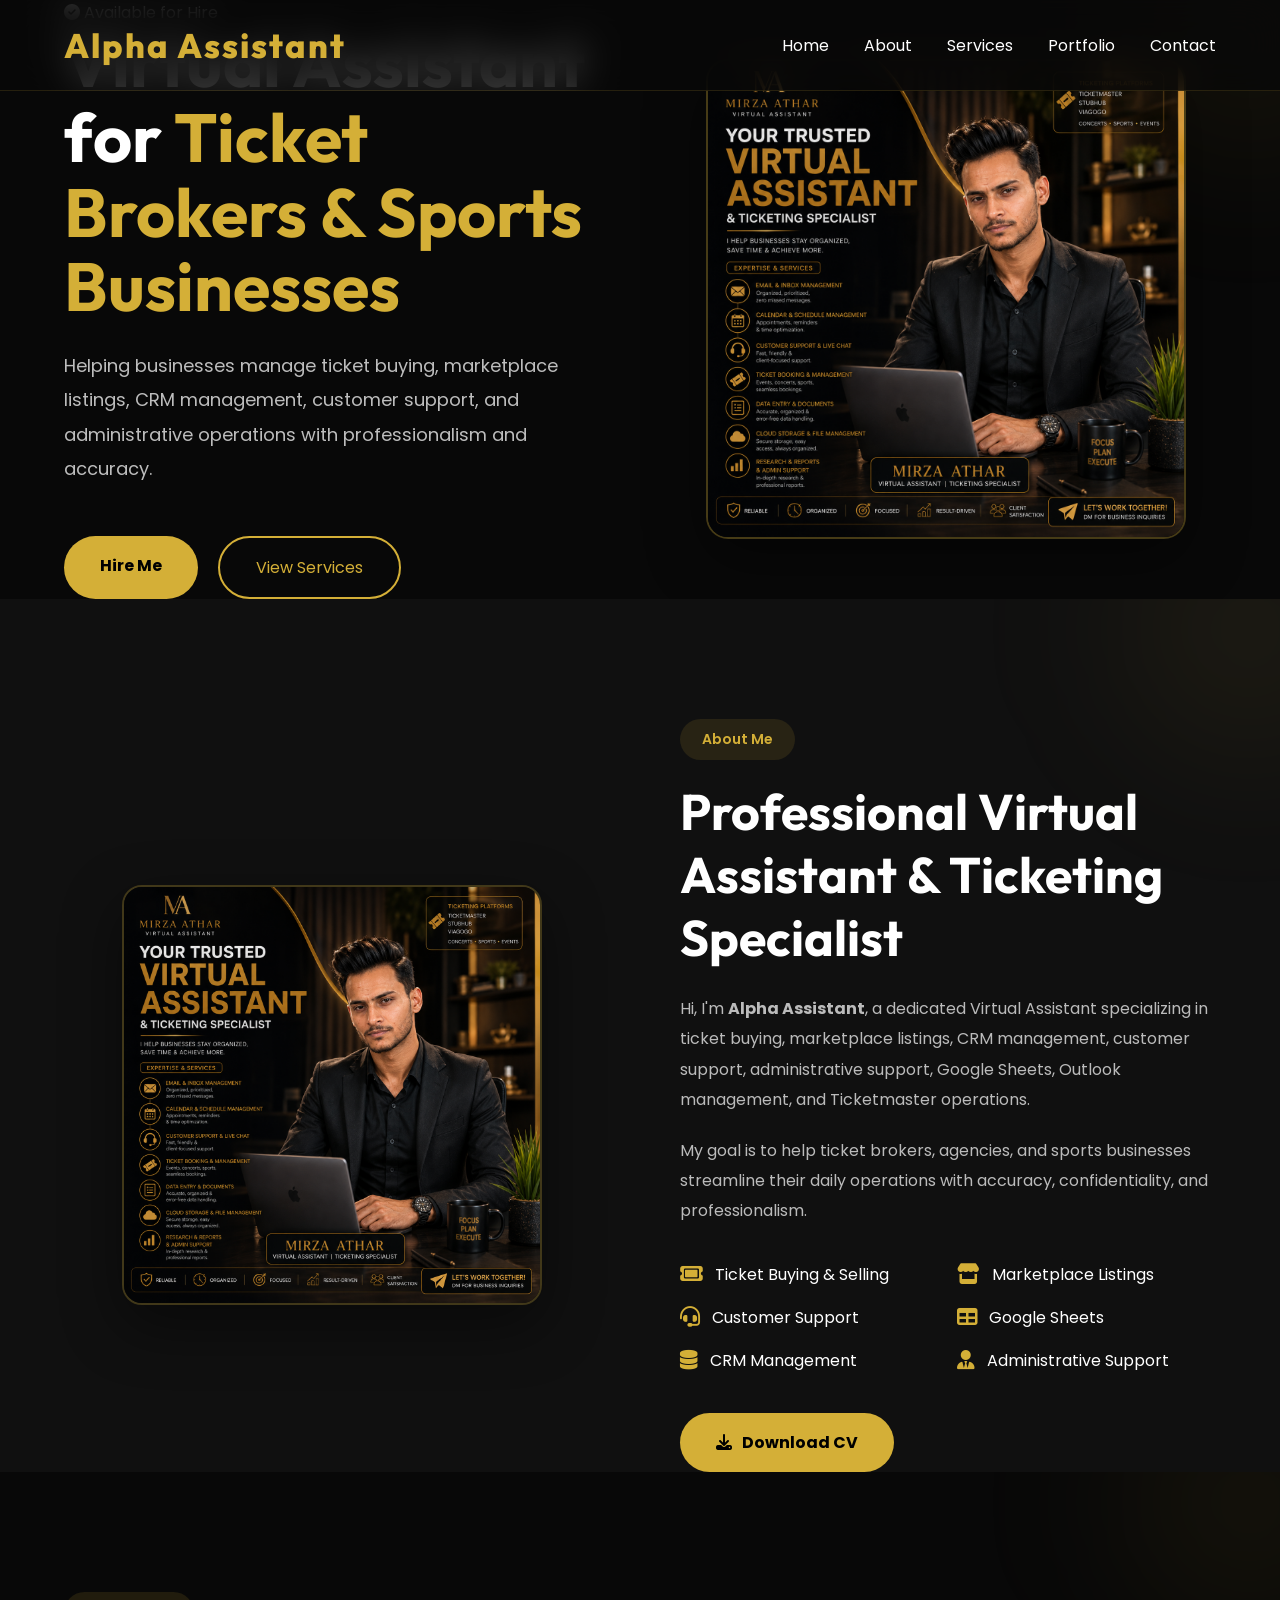
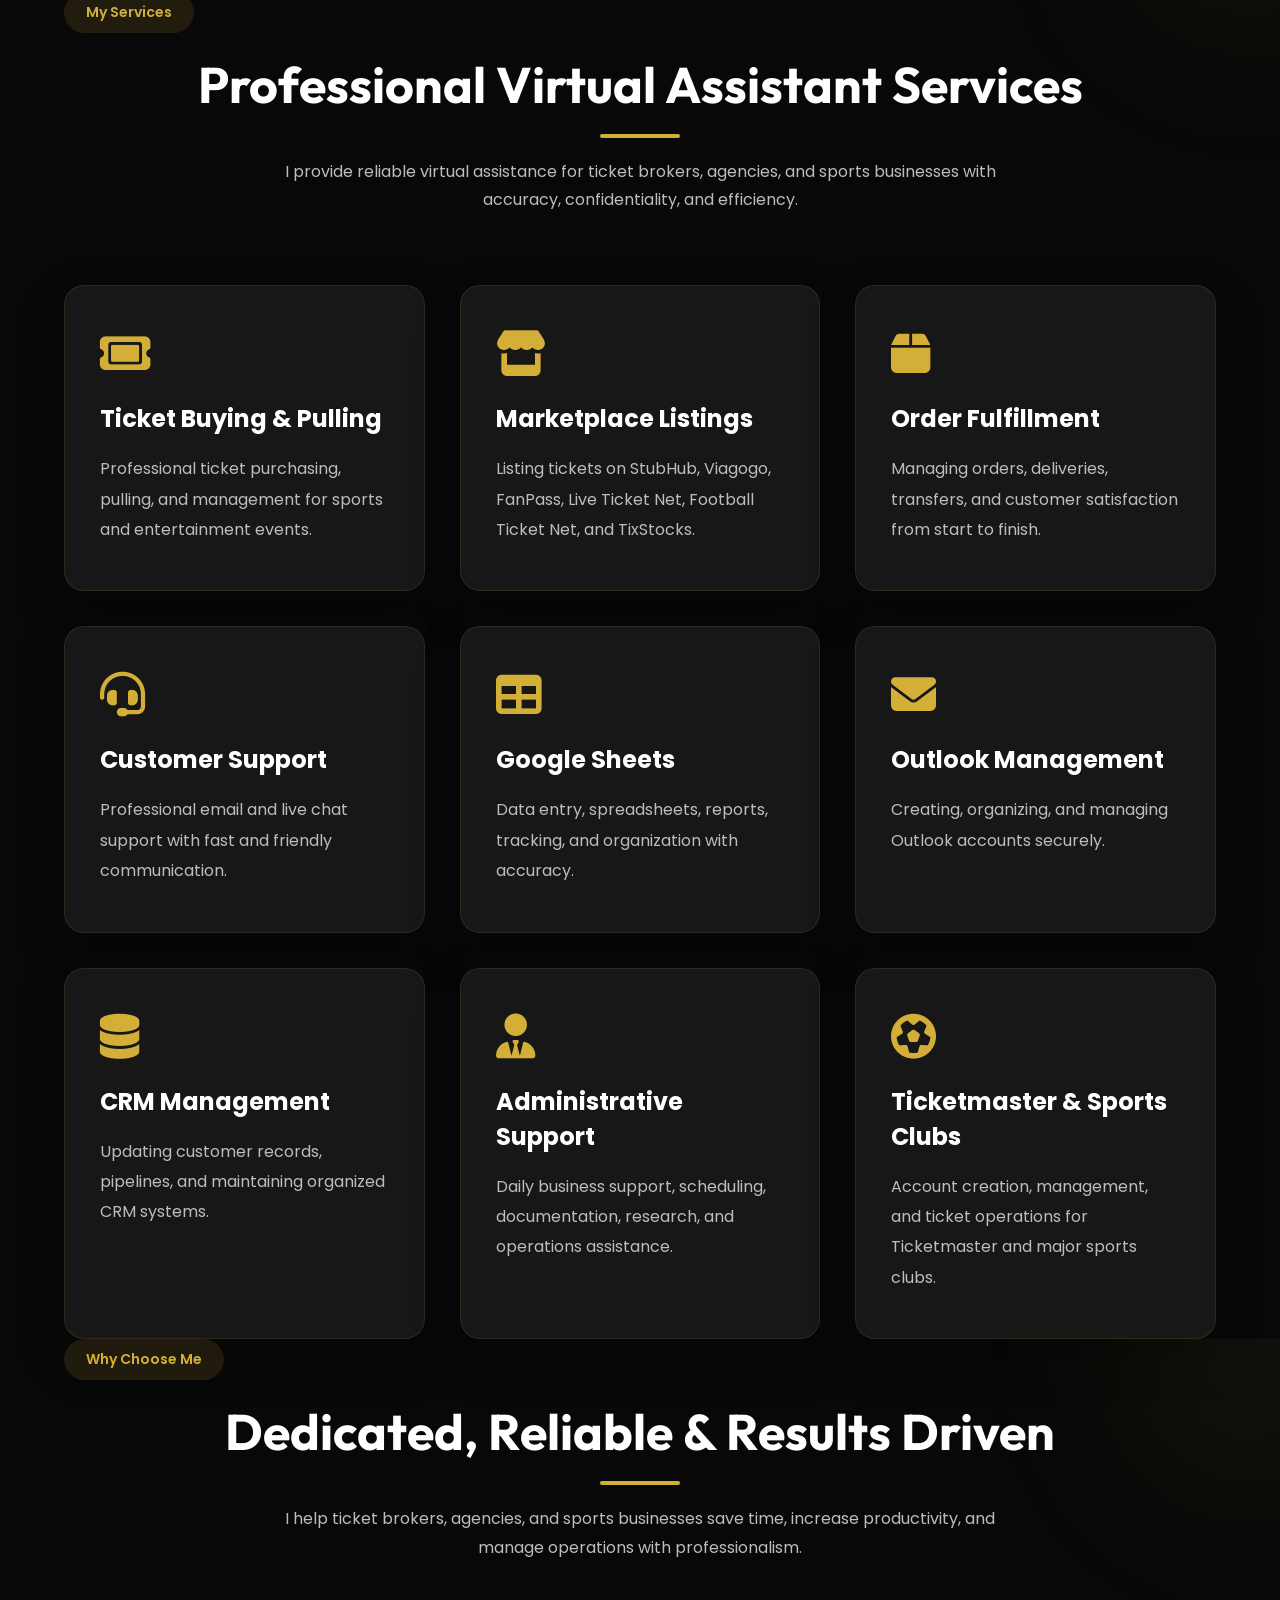
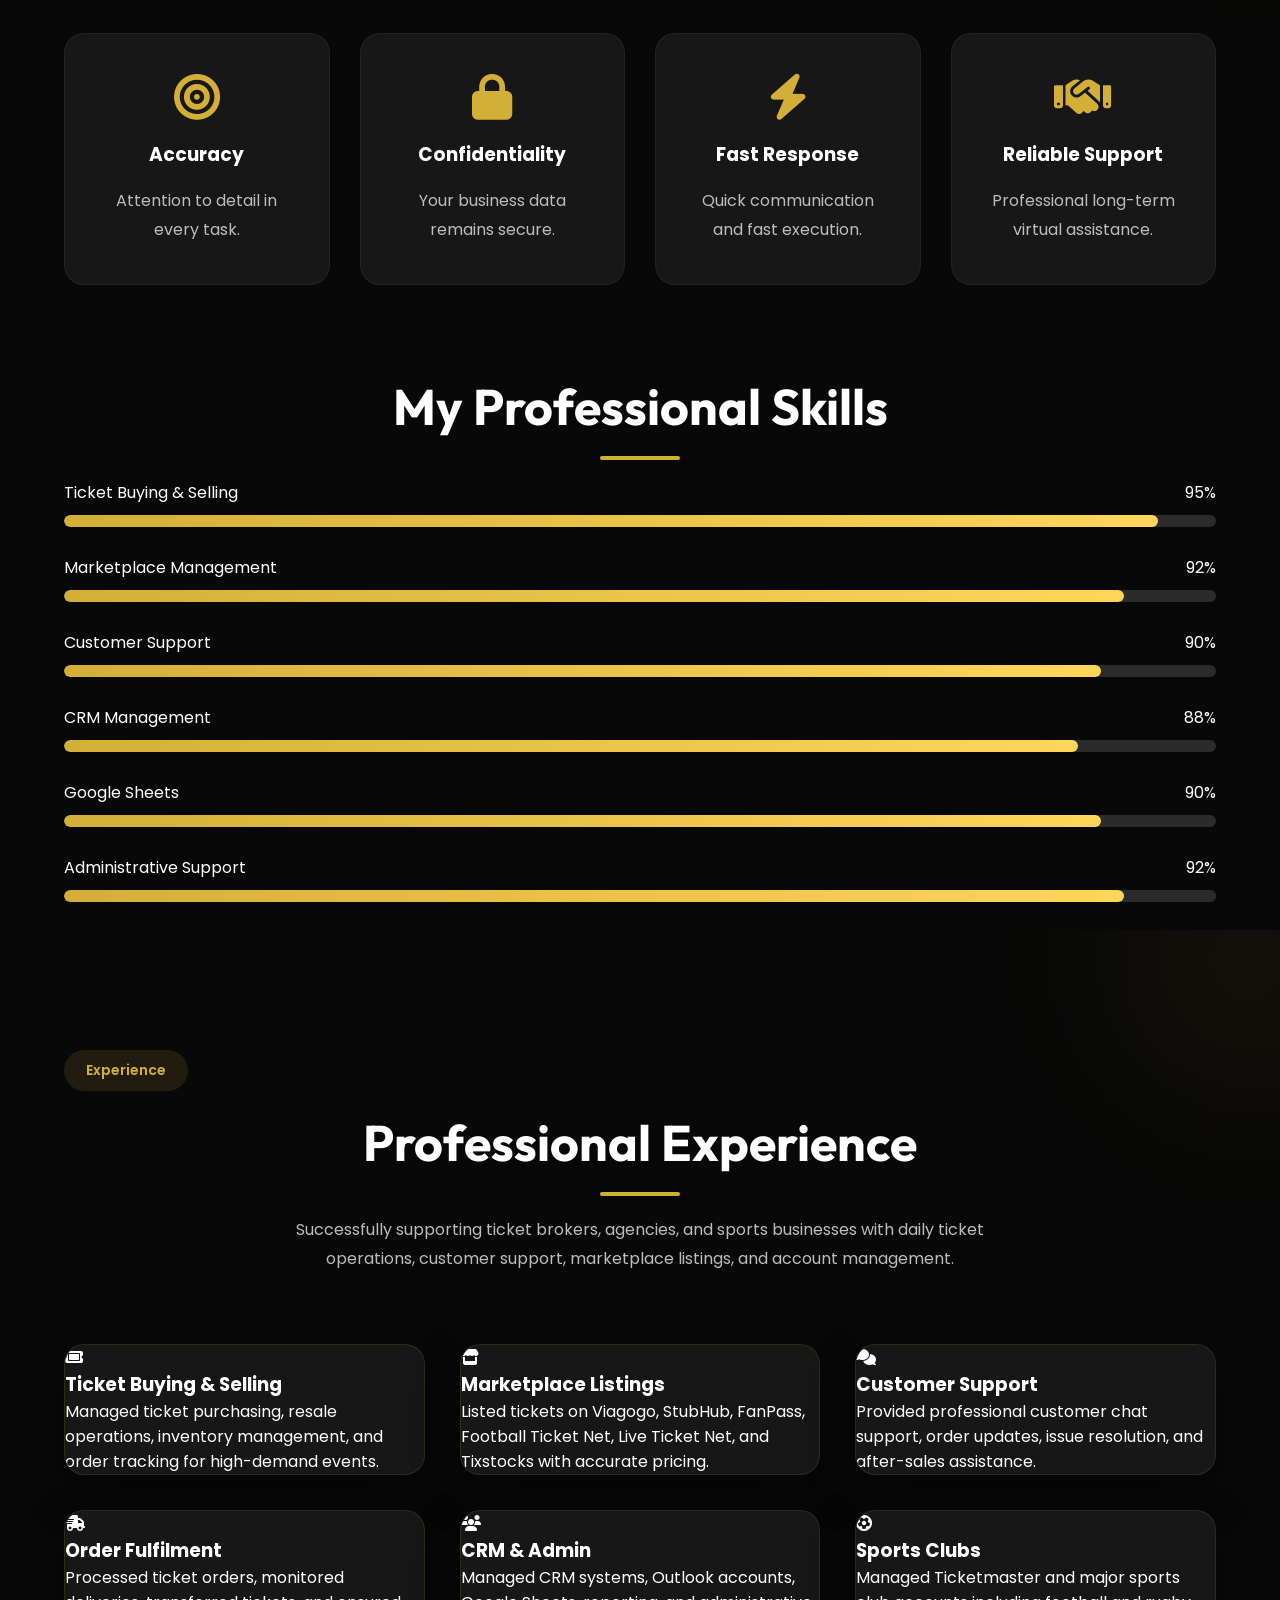
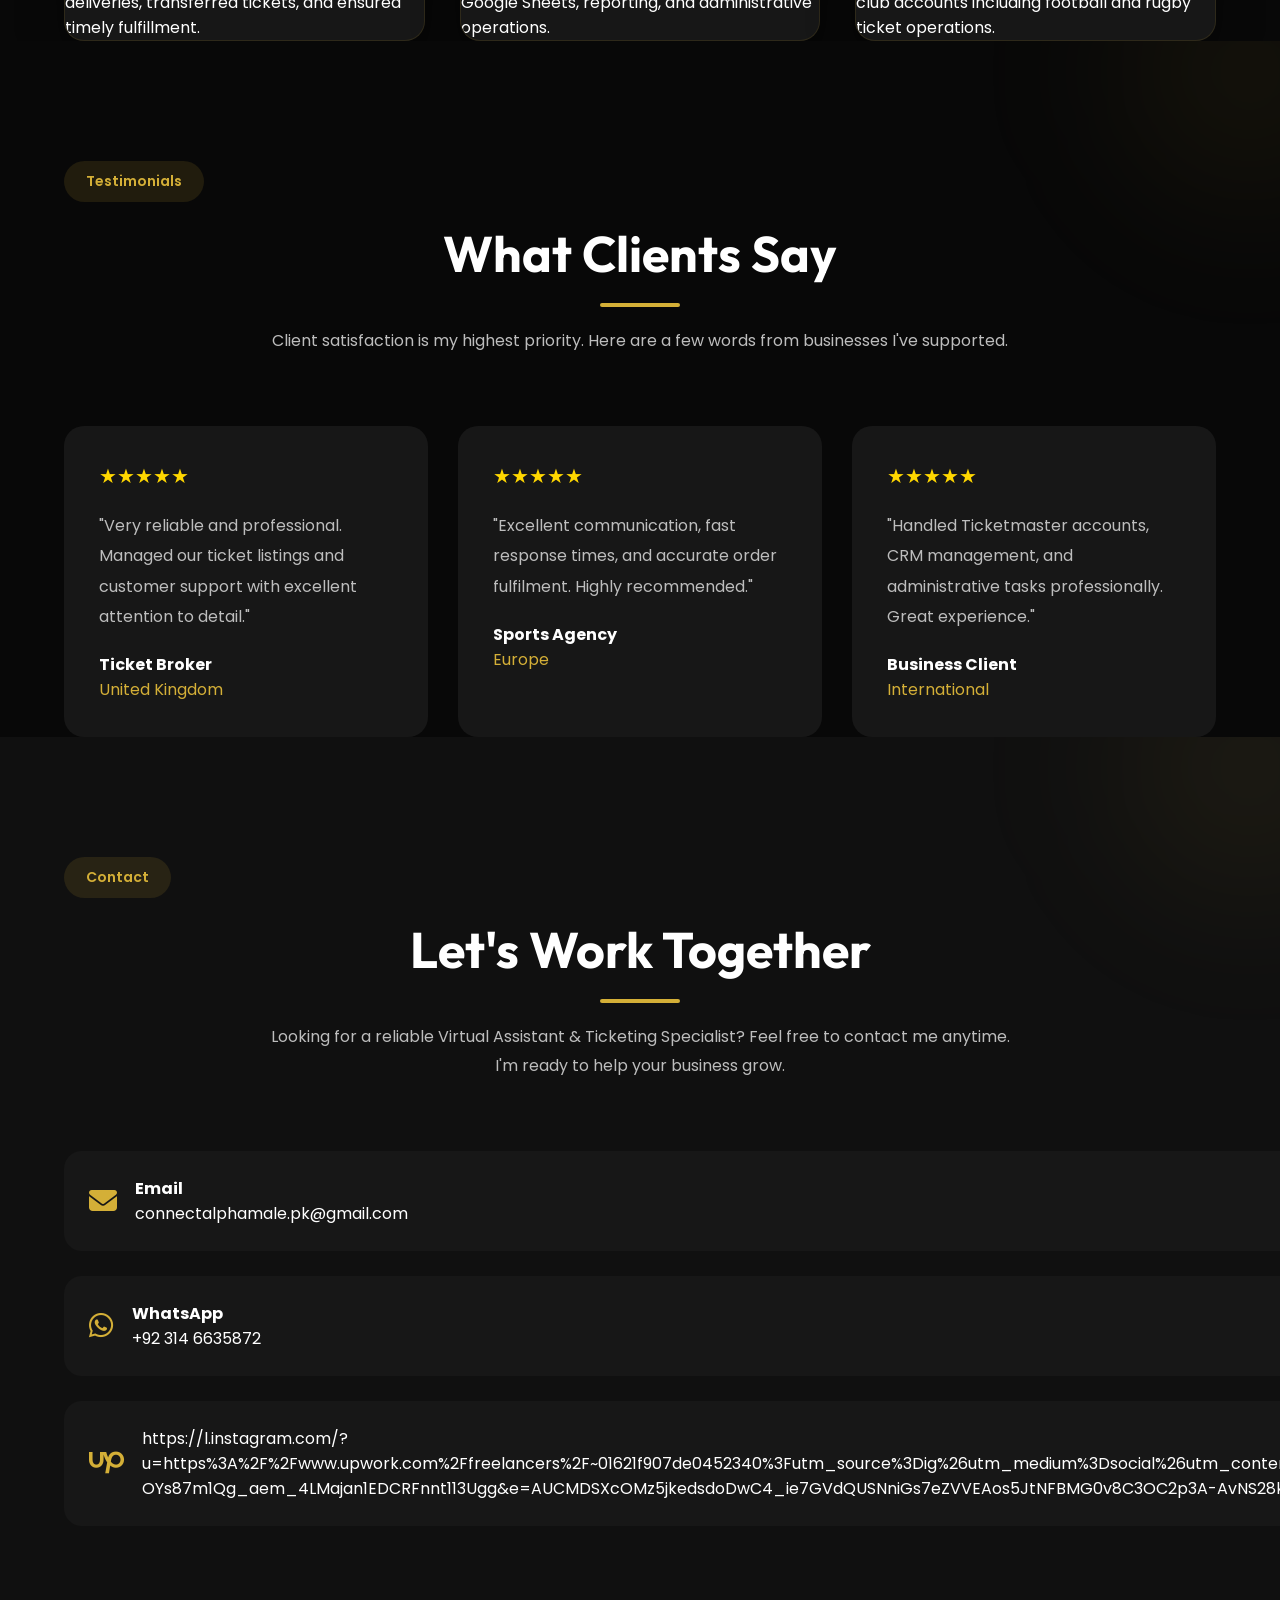
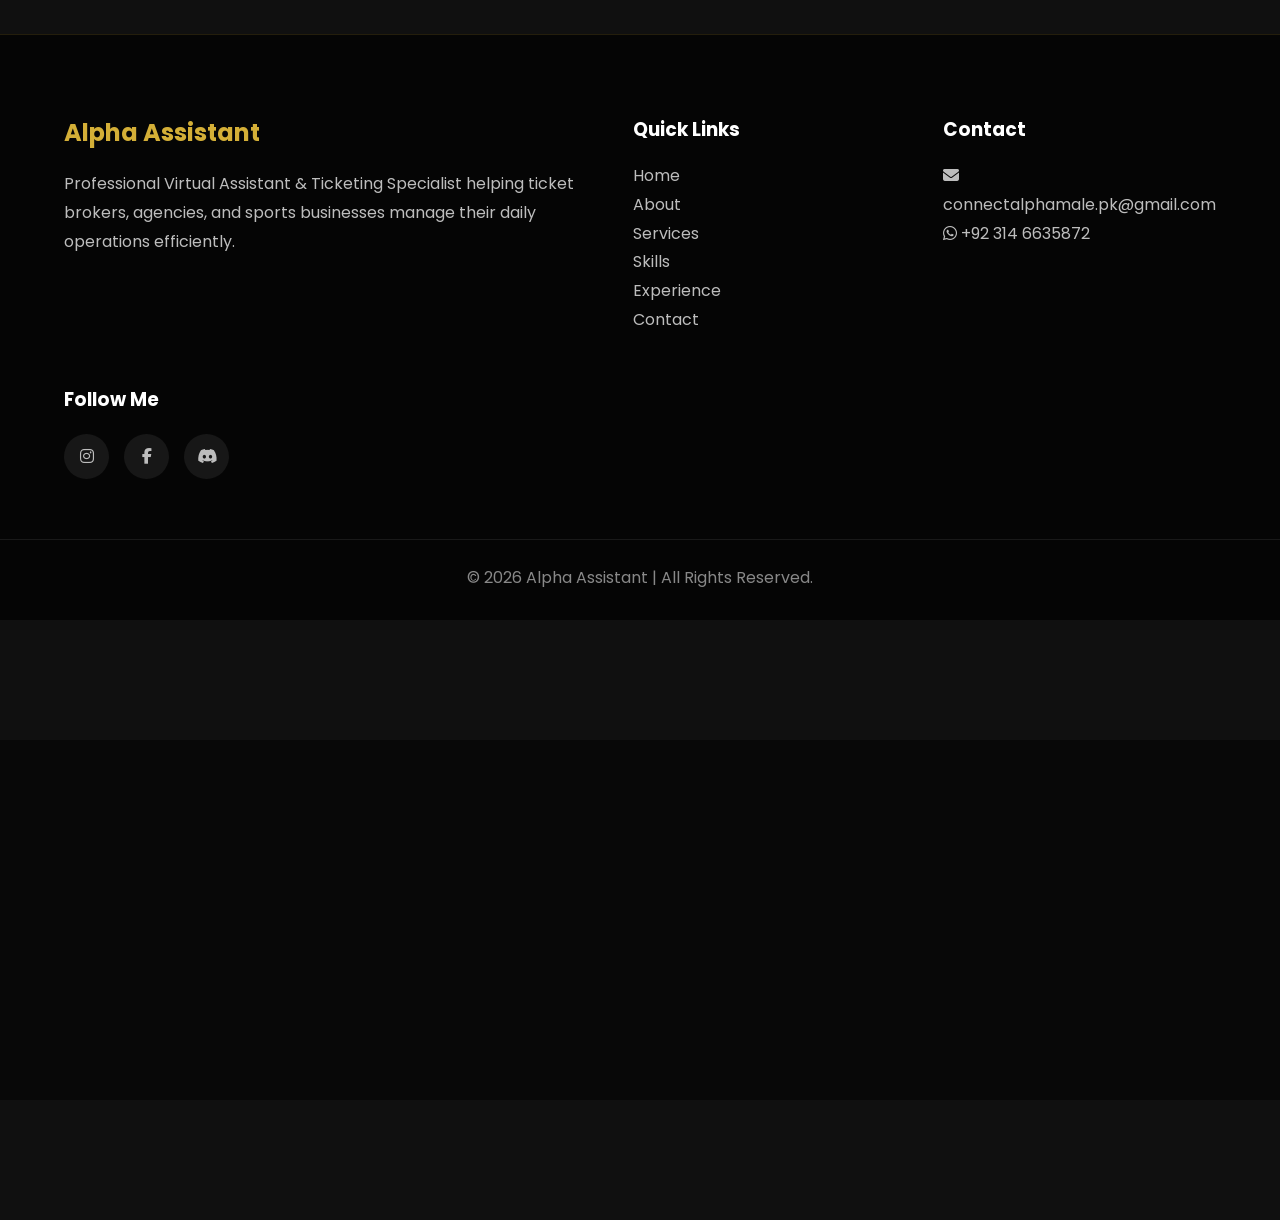
<file: Alpha.assistant.web.html>
<!DOCTYPE html>
<html lang="en">

<head>

    <meta charset="UTF-8">
    <meta name="viewport" content="width=device-width, initial-scale=1.0">

    <title>Alpha Assistant | Virtual Assistant & Ticketing Specialist</title>

    <meta name="description" content="Professional Virtual Assistant specializing in Ticket Buying, Marketplace Listings, CRM Management, Customer Support and Administrative Services.">

    <link rel="icon" href="images/favicon.png">

    <link rel="stylesheet" href="style.css">

    <!-- Google Font -->

    <link rel="preconnect" href="https://fonts.googleapis.com">

    <link rel="preconnect" href="https://fonts.gstatic.com" crossorigin>

    <link href="https://fonts.googleapis.com/css2?family=Poppins:wght@300;400;500;600;700;800&display=swap" rel="stylesheet">

    <!-- Font Awesome -->

    <link rel="stylesheet"
        href="https://cdnjs.cloudflare.com/ajax/libs/font-awesome/6.7.2/css/all.min.css">

</head>

<body><header>

    <div class="container">

       <nav class="navbar">

    <a href="#home" class="logo">
        Alpha Assistant
    </a>

    <ul class="nav-links">

        <li><a href="#home">Home</a></li>

        <li><a href="#about">About</a></li>

        <li><a href="#services">Services</a></li>

        <li><a href="#portfolio">Portfolio</a></li>

        <li><a href="#contact">Contact</a></li>

    </ul>

    <div class="menu-toggle">
        <i class="fa-solid fa-bars"></i>
    </div>

</nav>

</header><section class="hero" id="home">

    <div class="overlay"></div>

    <div class="container hero-content">

        <div class="hero-text">

            <span class="badge">
                <i class="fa-solid fa-circle-check"></i>
                Available for Hire
            </span>

            <h1>
                Virtual Assistant for
                <span>Ticket Brokers & Sports Businesses</span>
            </h1>

            <p>

                Helping businesses manage ticket buying,
                marketplace listings, CRM management,
                customer support, and administrative operations
                with professionalism and accuracy.

            </p>

            <div class="hero-buttons">

                <a href="#contact" class="btn-primary">

                    Hire Me

                </a>

                <a href="#services" class="btn-secondary">

                    View Services

                </a>

            </div>

        </div>

        <div class="hero-image">

            <img src="images/avatar.png" alt="Alpha Assistant">

        </div>

    </div>
<!-- ABOUT SECTION -->

<section class="about" id="about">

    <div class="container about-container">

        <div class="about-image">

            <img src="images/avatar.png" alt="Alpha Assistant">

        </div>

        <div class="about-content">

            <span class="section-tag">

                About Me

            </span>

            <h2>

                Professional Virtual Assistant &
                Ticketing Specialist

            </h2>

            <p>

                Hi, I'm <strong>Alpha Assistant</strong>, a dedicated Virtual Assistant specializing in ticket buying, marketplace listings, CRM management, customer support, administrative support, Google Sheets, Outlook management, and Ticketmaster operations.

            </p>

            <p>

                My goal is to help ticket brokers, agencies, and sports businesses streamline their daily operations with accuracy, confidentiality, and professionalism.

            </p>

            <div class="about-features">

                <div><i class="fa-solid fa-ticket"></i> Ticket Buying & Selling</div>

                <div><i class="fa-solid fa-store"></i> Marketplace Listings</div>

                <div><i class="fa-solid fa-headset"></i> Customer Support</div>

                <div><i class="fa-solid fa-table"></i> Google Sheets</div>

                <div><i class="fa-solid fa-database"></i> CRM Management</div>

                <div><i class="fa-solid fa-user-tie"></i> Administrative Support</div>

            </div>

<a href="assets/Alpha-Assistant-CV.pdf"
   class="btn-primary"
   download="Alpha-Assistant-CV.pdf">
    <i class="fa-solid fa-download"></i>
    Download CV
</a>


        </div>

    </div>
<!-- ==========================
     SERVICES SECTION
========================== -->

<section class="services" id="services">

    <div class="container">

        <span class="section-tag">

            My Services

        </span>

        <h2 class="section-title">

            Professional Virtual Assistant Services

        </h2>

        <p class="section-description">

            I provide reliable virtual assistance for ticket brokers, agencies, and sports businesses with accuracy, confidentiality, and efficiency.

        </p>

        <div class="services-grid">

            <div class="service-card">

                <i class="fa-solid fa-ticket"></i>

                <h3>Ticket Buying & Pulling</h3>

                <p>Professional ticket purchasing, pulling, and management for sports and entertainment events.</p>

            </div>

            <div class="service-card">

                <i class="fa-solid fa-store"></i>

                <h3>Marketplace Listings</h3>

                <p>Listing tickets on StubHub, Viagogo, FanPass, Live Ticket Net, Football Ticket Net, and TixStocks.</p>

            </div>

            <div class="service-card">

                <i class="fa-solid fa-box"></i>

                <h3>Order Fulfillment</h3>

                <p>Managing orders, deliveries, transfers, and customer satisfaction from start to finish.</p>

            </div>

            <div class="service-card">

                <i class="fa-solid fa-headset"></i>

                <h3>Customer Support</h3>

                <p>Professional email and live chat support with fast and friendly communication.</p>

            </div>

            <div class="service-card">

                <i class="fa-solid fa-table"></i>

                <h3>Google Sheets</h3>

                <p>Data entry, spreadsheets, reports, tracking, and organization with accuracy.</p>

            </div>

            <div class="service-card">

                <i class="fa-solid fa-envelope"></i>

                <h3>Outlook Management</h3>

                <p>Creating, organizing, and managing Outlook accounts securely.</p>

            </div>

            <div class="service-card">

                <i class="fa-solid fa-database"></i>

                <h3>CRM Management</h3>

                <p>Updating customer records, pipelines, and maintaining organized CRM systems.</p>

            </div>

            <div class="service-card">

                <i class="fa-solid fa-user-tie"></i>

                <h3>Administrative Support</h3>

                <p>Daily business support, scheduling, documentation, research, and operations assistance.</p>

            </div>

            <div class="service-card">

                <i class="fa-solid fa-futbol"></i>

                <h3>Ticketmaster & Sports Clubs</h3>

                <p>Account creation, management, and ticket operations for Ticketmaster and major sports clubs.</p>

            </div>

        </div>

    </div>
<!-- ==========================
     WHY CHOOSE ME + SKILLS
========================== -->

<section class="why-skills" id="skills">

    <div class="container">

        <span class="section-tag">
            Why Choose Me
        </span>

        <h2 class="section-title">
            Dedicated, Reliable & Results Driven
        </h2>

        <p class="section-description">
            I help ticket brokers, agencies, and sports businesses save time,
            increase productivity, and manage operations with professionalism.
        </p>

        <div class="why-grid">

            <div class="why-card">
                <i class="fa-solid fa-bullseye"></i>
                <h3>Accuracy</h3>
                <p>Attention to detail in every task.</p>
            </div>

            <div class="why-card">
                <i class="fa-solid fa-lock"></i>
                <h3>Confidentiality</h3>
                <p>Your business data remains secure.</p>
            </div>

            <div class="why-card">
                <i class="fa-solid fa-bolt"></i>
                <h3>Fast Response</h3>
                <p>Quick communication and fast execution.</p>
            </div>

            <div class="why-card">
                <i class="fa-solid fa-handshake"></i>
                <h3>Reliable Support</h3>
                <p>Professional long-term virtual assistance.</p>
            </div>

        </div>

        <div class="skills">

            <h2 class="section-title">
                My Professional Skills
            </h2>

            <div class="skill">

                <div class="skill-info">
                    <span>Ticket Buying & Selling</span>
                    <span>95%</span>
                </div>

                <div class="progress">
                    <div class="progress-bar" style="width:95%"></div>
                </div>

            </div>

            <div class="skill">

                <div class="skill-info">
                    <span>Marketplace Management</span>
                    <span>92%</span>
                </div>

                <div class="progress">
                    <div class="progress-bar" style="width:92%"></div>
                </div>

            </div>

            <div class="skill">

                <div class="skill-info">
                    <span>Customer Support</span>
                    <span>90%</span>
                </div>

                <div class="progress">
                    <div class="progress-bar" style="width:90%"></div>
                </div>

            </div>

            <div class="skill">

                <div class="skill-info">
                    <span>CRM Management</span>
                    <span>88%</span>
                </div>

                <div class="progress">
                    <div class="progress-bar" style="width:88%"></div>
                </div>

            </div>

            <div class="skill">

                <div class="skill-info">
                    <span>Google Sheets</span>
                    <span>90%</span>
                </div>

                <div class="progress">
                    <div class="progress-bar" style="width:90%"></div>
                </div>

            </div>

            <div class="skill">

                <div class="skill-info">
                    <span>Administrative Support</span>
                    <span>92%</span>
                </div>

                <div class="progress">
                    <div class="progress-bar" style="width:92%"></div>
                </div>

            </div>

        </div>

    </div>

<!-- ===========================
     PORTFOLIO / EXPERIENCE
=========================== -->

<section class="portfolio" id="portfolio">

    <div class="container">

        <span class="section-tag">
            Experience
        </span>

        <h2 class="section-title">
            Professional Experience
        </h2>

        <p class="section-description">
            Successfully supporting ticket brokers, agencies, and sports businesses with daily ticket operations, customer support, marketplace listings, and account management.
        </p>

        <div class="portfolio-grid">

            <!-- Card 1 -->

            <div class="portfolio-card">

                <i class="fa-solid fa-ticket"></i>

                <h3>Ticket Buying & Selling</h3>

                <p>
                    Managed ticket purchasing, resale operations, inventory management, and order tracking for high-demand events.
                </p>

            </div>

            <!-- Card 2 -->

            <div class="portfolio-card">

                <i class="fa-solid fa-store"></i>

                <h3>Marketplace Listings</h3>

                <p>
                    Listed tickets on Viagogo, StubHub, FanPass, Football Ticket Net, Live Ticket Net, and Tixstocks with accurate pricing.
                </p>

            </div>

            <!-- Card 3 -->

            <div class="portfolio-card">

                <i class="fa-solid fa-comments"></i>

                <h3>Customer Support</h3>

                <p>
                    Provided professional customer chat support, order updates, issue resolution, and after-sales assistance.
                </p>

            </div>

            <!-- Card 4 -->

            <div class="portfolio-card">

                <i class="fa-solid fa-truck-fast"></i>

                <h3>Order Fulfilment</h3>

                <p>
                    Processed ticket orders, monitored deliveries, transferred tickets, and ensured timely fulfillment.
                </p>

            </div>

            <!-- Card 5 -->

            <div class="portfolio-card">

                <i class="fa-solid fa-users"></i>

                <h3>CRM & Admin</h3>

                <p>
                    Managed CRM systems, Outlook accounts, Google Sheets, reporting, and administrative operations.
                </p>

            </div>

            <!-- Card 6 -->

            <div class="portfolio-card">

                <i class="fa-solid fa-futbol"></i>

                <h3>Sports Clubs</h3>

                <p>
                    Managed Ticketmaster and major sports club accounts including football and rugby ticket operations.
                </p>

            </div>

        </div>

    </div>

<!-- ===========================
     TESTIMONIALS
=========================== -->

<section class="testimonials" id="testimonials">

    <div class="container">

        <span class="section-tag">
            Testimonials
        </span>

        <h2 class="section-title">
            What Clients Say
        </h2>

        <p class="section-description">
            Client satisfaction is my highest priority. Here are a few words from businesses I've supported.
        </p>

        <div class="testimonial-grid">

            <!-- Testimonial 1 -->

            <div class="testimonial-card">

                <div class="stars">
                    ★★★★★
                </div>

                <p>
                    "Very reliable and professional. Managed our ticket listings and customer support with excellent attention to detail."
                </p>

                <h4>Ticket Broker</h4>

                <span>United Kingdom</span>

            </div>

            <!-- Testimonial 2 -->

            <div class="testimonial-card">

                <div class="stars">
                    ★★★★★
                </div>

                <p>
                    "Excellent communication, fast response times, and accurate order fulfilment. Highly recommended."
                </p>

                <h4>Sports Agency</h4>

                <span>Europe</span>

            </div>

            <!-- Testimonial 3 -->

            <div class="testimonial-card">

                <div class="stars">
                    ★★★★★
                </div>

                <p>
                    "Handled Ticketmaster accounts, CRM management, and administrative tasks professionally. Great experience."
                </p>

                <h4>Business Client</h4>

                <span>International</span>

            </div>

        </div>

    </div>

<!-- ===========================
     CONTACT
=========================== -->

<section class="contact" id="contact">

    <div class="container">

        <span class="section-tag">
            Contact
        </span>

        <h2 class="section-title">
            Let's Work Together
        </h2>

        <p class="section-description">
            Looking for a reliable Virtual Assistant & Ticketing Specialist?
            Feel free to contact me anytime. I'm ready to help your business grow.
        </p>

        <div class="contact-wrapper">

            <!-- Left Side -->

            <div class="contact-info">

                <div class="contact-item">

                    <i class="fa-solid fa-envelope"></i>

                    <div>

                        <h4>Email</h4>

                        <p>connectalphamale.pk@gmail.com</p>

                    </div>

                </div>

                <div class="contact-item">

                    <i class="fa-brands fa-whatsapp"></i>

                    <div>

                        <h4>WhatsApp</h4>

                        <p>+92 314 6635872</p>

                    </div>

                </div>

                <div class="contact-item">

                    <i class="fa-brands fa-upwork"></i>

                    <div>

                        <h4><fa-upwork></fa-upwork></h4>

                        <p>https://l.instagram.com/?u=https%3A%2F%2Fwww.upwork.com%2Ffreelancers%2F~01621f907de0452340%3Futm_source%3Dig%26utm_medium%3Dsocial%26utm_content%3Dlink_in_bio%26fbclid%3DPAZXh0bgNhZW0CMTEAc3J0YwZhcHBfaWQPOTM2NjE5NzQzMzkyNDU5AAGnurQAtUWrxNQXEUXJWqkUaT3AYRgThE1_XWu5aoVGQZFlpQiar-OYs87m1Qg_aem_4LMajan1EDCRFnnt113Ugg&e=AUCMDSXcOMz5jkedsdoDwC4_ie7GVdQUSNniGs7eZVVEAos5JtNFBMG0v8C3OC2p3A-AvNS28kJJ0VuIrqhLy653QIAXY9lbwcAsakl5y_28Tlxpfmo-3GmXI_V8pUB3t5xjDII</p>

                    </div>

                </div>

            </div>

            <!-- Right Side -->

            <form class="contact-form">

            <input type="text" placeholder="CEO Mirza Athar Baig" required>

             <input type="email" placeholder="connectalphamale.pk@gmail.com" required>

            <input type="text" placeholder="Subject">

           <textarea rows="6" placeholder="Write your message..." required></textarea>

          <button type="submit" class="btn-primary">
                    Send Message
                </button>

            </form>

        </div>

    </div>

<!-- ===========================
     FOOTER
=========================== -->

<footer class="footer">

    <div class="container footer-container">

        <!-- Left -->

        <div class="footer-about">

            <h2>Alpha Assistant</h2>

            <p>
                Professional Virtual Assistant & Ticketing Specialist helping
                ticket brokers, agencies, and sports businesses manage their
                daily operations efficiently.
            </p>

        </div>

        <!-- Quick Links -->

        <div class="footer-links">

            <h3>Quick Links</h3>

            <ul>

                <li><a href="#home">Home</a></li>

                <li><a href="#about">About</a></li>

                <li><a href="#services">Services</a></li>

                <li><a href="#skills">Skills</a></li>

                <li><a href="#portfolio">Experience</a></li>

                <li><a href="#contact">Contact</a></li>

            </ul>

        </div>

        <!-- Contact -->

        <div class="footer-contact">

            <h3>Contact</h3>

            <p>
                <i class="fa-solid fa-envelope"></i>
                connectalphamale.pk@gmail.com
            </p>

            <p>
                <i class="fa-brands fa-whatsapp"></i>
                +92 314 6635872
            </p>

        </div>

        <!-- Social -->

        <div class="footer-social">

            <h3>Follow Me</h3>

            <div class="social-icons">

               <a href="https://www.instagram.com/connect_alpha_va/" target="_blank" rel="noopener noreferrer">
    <i class="fa-brands fa-instagram"></i>
</a>

<a href="https://web.facebook.com/profile.php?id=61592762309803" target="_blank" rel="noopener noreferrer">
    <i class="fa-brands fa-facebook-f"></i>
</a>

<a href="https://discord.gg/M3g8FtYTH" target="_blank" rel="noopener noreferrer">
    <i class="fa-brands fa-discord"></i>
</a>

            </div>

        </div>

    </div>

    <div class="footer-bottom">

        © 2026 Alpha Assistant | All Rights Reserved.

    </div>

</footer>
<script src="script.js"></script>

</body>

</html>
</file>
<file: style.css>
/* ==========================================
   ALPHA ASSISTANT
   PREMIUM PORTFOLIO
========================================== */

@import url('https://fonts.googleapis.com/css2?family=Outfit:wght@400;600;700;800&family=Poppins:wght@300;400;500;600;700&display=swap');

:root{

    --gold:#D4AF37;
    --gold-light:#F4D36A;

    --black:#080808;
    --dark:#111111;
    --card:#171717;

    --white:#ffffff;
    --text:#d8d8d8;

    --border:rgba(212,175,55,.15);

    --shadow:0 20px 60px rgba(0,0,0,.45);

}

*{
    margin:0;
    padding:0;
    box-sizing:border-box;
}

html{
    scroll-behavior:smooth;
}

body{

    font-family:'Poppins',sans-serif;

    background:#080808;

    color:#fff;

    overflow-x:hidden;

}

img{

    max-width:100%;

    display:block;

}

a{

    text-decoration:none;

}

ul{

    list-style:none;

}

.container{

    width:90%;

    max-width:1300px;

    margin:auto;

}header{

    position:fixed;

    top:0;

    left:0;

    width:100%;

    z-index:999;

    background:rgba(8,8,8,.78);

    backdrop-filter:blur(18px);

    border-bottom:1px solid var(--border);

}

.navbar{

    display:flex;

    justify-content:space-between;

    align-items:center;

    height:90px;

}

.logo{

    font-family:'Outfit',sans-serif;

    font-size:34px;

    color:var(--gold);

    font-weight:800;

    letter-spacing:2px;

}

.nav-links{

    display:flex;

    gap:35px;

}

.nav-links a{

    color:#fff;

    font-size:16px;

    transition:.35s;

}

.nav-links a:hover{

    color:var(--gold);

}

.menu-toggle{

    display:none;

}.hero{

    .hero{
    min-height: 100vh;

    background-image:
        linear-gradient(to right,
            rgba(0,0,0,.85) 0%,
            rgba(0,0,0,.55) 45%,
            rgba(0,0,0,.35) 100%),
        url("assets/images/hero-bg.png");

    background-repeat: no-repeat;
    background-size: cover;
    background-position: 72% center;
    background-attachment: fixed;
}

}

.hero-content{

    display:flex;

    align-items:center;

    justify-content:space-between;

    gap:70px;

}

.hero-text{

    flex:1;

}

.hero-badge{

    display:inline-block;

    padding:10px 22px;

    border:1px solid rgba(212,175,55,.25);

    border-radius:50px;

    color:var(--gold);

    margin-bottom:25px;

    font-size:15px;

}

.hero-text h1{

    font-size:68px;

    font-family:'Outfit',sans-serif;

    line-height:1.1;

    margin-bottom:25px;

}

.hero-text h1 span{

    color:var(--gold);

}

.hero-text p{

    color:#bdbdbd;

    font-size:18px;

    line-height:1.9;

    max-width:650px;

}

.hero-buttons{

    display:flex;

    gap:20px;

    margin-top:50px;

}.btn-primary{

    background:var(--gold);

    color:#000;

    padding:17px 36px;

    border-radius:50px;

    font-weight:700;

    transition:.35s;

}

.btn-primary:hover{

    background:#fff;

    transform:translateY(-5px);

}

.btn-secondary{

    border:2px solid var(--gold);

    color:var(--gold);

    padding:17px 36px;

    border-radius:50px;

    transition:.35s;

}

.btn-secondary:hover{

    background:var(--gold);

    color:#000;

}.hero-image{

    flex:1;

    display:flex;

    justify-content:center;

}

.hero-image img{

    width:480px;

    border-radius:22px;

    border:2px solid rgba(212,175,55,.30);

    box-shadow:var(--shadow);

    transition:.5s;

}

.hero-image img:hover{

    transform:translateY(-12px);

}/*==================================
ABOUT
==================================*/

.about{

    padding:120px 0;

    background:#101010;

}

.about-container{

    display:flex;

    align-items:center;

    justify-content:space-between;

    gap:80px;

}

.about-image{

    flex:1;

    display:flex;

    justify-content:center;

}

.about-image img{

    width:420px;

    border-radius:20px;

    border:2px solid rgba(212,175,55,.25);

    box-shadow:var(--shadow);

    transition:.4s;

}

.about-image img:hover{

    transform:translateY(-10px);

}

.about-content{

    flex:1;

}

.section-tag{

    display:inline-block;

    padding:10px 22px;

    border-radius:50px;

    background:rgba(212,175,55,.12);

    color:var(--gold);

    margin: 0 auto 20px;

    font-size:14px;

    font-weight:600;

}

.about-content h2{

    font-size:50px;

    margin-bottom:25px;

    font-family:'Outfit',sans-serif;

}

.about-content h2 span{

    color:var(--gold);

}

.about-content p{

    color:#bbbbbb;

    line-height:1.9;

    margin-bottom:20px;

}

.about-features{

    display:grid;

    grid-template-columns:repeat(2,1fr);

    gap:18px;

    margin-top:35px;

}

.about-features div{

    display:flex;

    align-items:center;

    gap:12px;

    color:#fff;

}

.about-features i{
    color: #D4AF37;
    font-size: 20px;
}

.about-content .btn-primary{
    display: inline-flex;
    align-items: center;
    gap: 10px;
    margin-top: 40px;
}
/*==================================
SERVICES
==================================*/

.services{

    padding:120px 0;

    background:#080808;

}

.section-title{

    text-align:center;

    font-size:50px;

    font-family:'Outfit',sans-serif;

    margin-bottom:20px;

}

.section-title span{

    color:var(--gold);

}

.section-description{

    text-align:center;

    max-width:750px;

    margin:auto;

    color:#bdbdbd;

    line-height:1.8;

    margin-bottom:70px;

}

.services-grid{

    display:grid;

    grid-template-columns:repeat(3,1fr);

    gap:35px;

}.service-card{

    background:#171717;

    border-radius:20px;

    padding:45px 35px;

    border:1px solid rgba(212,175,55,.12);

    transition:.4s;

    box-shadow:0 20px 45px rgba(0,0,0,.25);

}

.service-card:hover{

    transform:translateY(-12px);

    border-color:var(--gold);

}

.service-card i{

    font-size:45px;

    color:var(--gold);

    margin-bottom:25px;

}

.service-card h3{

    margin-bottom:18px;

    font-size:24px;

}

.service-card p{

    color:#bdbdbd;

    line-height:1.9;

}/*==================================
WHY ME
==================================*/

.why{

    padding:120px 0;

    background:#101010;

}

.why-grid{

    display:grid;

    grid-template-columns:repeat(4,1fr);

    gap:30px;

}

.why-card{

    background:#171717;

    padding:40px;

    border-radius:20px;

    text-align:center;

    transition:.4s;

    border:1px solid rgba(255,255,255,.05);

}

.why-card:hover{

    transform:translateY(-12px);

    border-color:var(--gold);

}

.why-card i{

    font-size:46px;

    color:var(--gold);

    margin-bottom:20px;

}

.why-card h3{

    margin-bottom:18px;

}

.why-card p{

    color:#bdbdbd;

    line-height:1.8;

}/*==================================
SKILLS
==================================*/

.skills{

    margin-top:90px;

}

.skill{

    margin-bottom:28px;

}

.skill-info{

    display:flex;

    justify-content:space-between;

    margin-bottom:10px;

}

.progress{

    width:100%;

    height:12px;

    background:#2b2b2b;

    border-radius:50px;

    overflow:hidden;

}

.progress-bar{

    height:100%;

    background:linear-gradient(90deg,#D4AF37,#FFD65A);

    border-radius:50px;

}/*==================================
PORTFOLIO
==================================*/

.portfolio{

    portfolio{
    text-align:center;
}
    padding:120px 0;

    background:#080808;

}

.portfolio-grid{

    display:grid;

    grid-template-columns:repeat(3,1fr);

    gap:35px;

}

.portfolio-card{

    background:#171717;

    border-radius:20px;

    overflow:hidden;

    border:1px solid rgba(212,175,55,.12);

    transition:.35s ease;

    box-shadow:0 20px 45px rgba(0,0,0,.35);

}

.portfolio-card:hover{

    transform:translateY(-10px);
    border-color:#D4AF37;
    box-shadow:0 20px 45px rgba(212,175,55,.18);

}

.portfolio-card img{
    
    portfolio-card{
    display:flex;
    flex-direction:column;
    justify-content:flex-start;
    min-height:220px;
}
    width:100%;

    height:230px;

    object-fit:cover;

}

.portfolio-content{

    padding:35px;

}

.portfolio-content h3{

    font-size:24px;

    margin-bottom:15px;

}

.portfolio-content p{

    color:#bdbdbd;

    line-height:1.8;

    margin-bottom:20px;

}

.portfolio-btn{

    color:var(--gold);

    font-weight:600;

}

/*==================================
WHATSAPP FLOATING BUTTON
==================================*/

.whatsapp-float {
    position: fixed !important;
    right: 25px;
    bottom: 25px;
    width: 70px;
    height: 70px;
    background: #25D366;
    border-radius: 50%;
    display: flex;
    justify-content: center;
    align-items: center;
    text-decoration: none;
    z-index: 999999;
    box-shadow: 0 10px 30px rgba(37,211,102,.45);
}

.whatsapp-float i {
    font-size: 38px;
    color: #fff;
}

.whatsapp-float:hover {
    transform: scale(1.1);
}

@keyframes whatsappPulse {
    0% {
        box-shadow: 0 0 0 0 rgba(37,211,102,.6);
    }
    70% {
        box-shadow: 0 0 0 18px rgba(37,211,102,0);
    }
    100% {
        box-shadow: 0 0 0 0 rgba(37,211,102,0);
    }
}

@media (max-width: 768px) {
    .whatsapp-float {
        width: 55px;
        height: 55px;
        font-size: 26px;
        right: 18px;
        bottom: 18px;
    }
}

/*==================================
EXPERIENCE
==================================*/

.experience{

    padding:120px 0;

    background:#101010;

}

.timeline{

    max-width:900px;

    margin:auto;

}

.timeline-item{

    background:#171717;

    padding:35px;

    border-left:4px solid var(--gold);

    margin-bottom:30px;

    border-radius:15px;

}

.timeline-item h3{

    margin-bottom:12px;

}

.timeline-item span{

    color:var(--gold);

    font-weight:600;

}

.timeline-item p{

    color:#bdbdbd;

    margin-top:15px;

    line-height:1.8;

}/*==================================
TESTIMONIALS
==================================*/

.testimonials{

    padding:120px 0;

    background:#080808;

}

.testimonial-grid{

    display:grid;

    grid-template-columns:repeat(3,1fr);

    gap:30px;

}

.testimonial-card{

    background:#171717;

    border-radius:20px;

    padding:35px;

    transition:.4s;

}

.testimonial-card:hover{

    transform:translateY(-10px);

}

.stars{

    color:#FFD700;

    margin-bottom:20px;

    font-size:20px;

}

.testimonial-card p{

    color:#bdbdbd;

    line-height:1.9;

    margin-bottom:20px;

}

.testimonial-card h4{

    color:#fff;

}

.testimonial-card span{

    color:var(--gold);

}/*==================================
CONTACT
==================================*/

.contact{

    padding:120px 0;

    background:#101010;

}

.contact-wrapper{

    display:grid;

    grid-template-columns:1fr 1.2fr;

    gap:60px;

}

.contact-info{

    display:flex;

    flex-direction:column;

    gap:25px;

}

.contact-item{

    display:flex;

    gap:18px;

    align-items:center;

    background:#171717;

    padding:25px;

    border-radius:18px;

}

.contact-item i{

    color:var(--gold);

    font-size:28px;

}

.contact-form{

    display:flex;

    flex-direction:column;

    gap:20px;

}

.contact-form input,

.contact-form textarea{

    width:100%;

    background:#171717;

    color:#fff;

    border:1px solid rgba(255,255,255,.08);

    padding:18px;

    border-radius:14px;

    outline:none;

}

.contact-form textarea{

    min-height:180px;

    resize:none;

}

.contact-form button{

    border:none;

    cursor:pointer;

}/*==================================
FOOTER
==================================*/

.footer{

    background:#050505;

    padding:80px 0 30px;

    border-top:1px solid rgba(212,175,55,.15);

}

.footer-container{

    display:grid;

    grid-template-columns:2fr 1fr 1fr;

    gap:50px;

}

.footer h2{

    color:var(--gold);

    margin-bottom:20px;

}

.footer h3{

    margin-bottom:18px;

}

.footer p,

.footer a{

    color:#bdbdbd;

    line-height:1.8;

}

.footer a:hover{

    color:var(--gold);

}

.social-icons{

    display:flex;

    gap:15px;

    margin-top:20px;

}

.social-icons a{

    width:45px;

    height:45px;

    display:flex;

    align-items:center;

    justify-content:center;

    background:#171717;

    border-radius:50%;

    transition:.3s;

}

.social-icons a:hover{

    background:var(--gold);

    color:#000;

}

.footer-bottom{

    text-align:center;

    margin-top:60px;

    padding-top:25px;

    border-top:1px solid rgba(255,255,255,.08);

    color:#888;

}/*==================================
RESPONSIVE
==================================*/

@media(max-width:992px){

.hero-content,
.about-container,
.contact-wrapper{

    grid-template-columns:1fr;
    display:grid;
    gap:40px;
}

.services-grid,
.portfolio-grid,
.testimonial-grid{

    grid-template-columns:repeat(2,1fr);

}

.why-grid{

    grid-template-columns:repeat(2,1fr);

}

.footer-container{

    grid-template-columns:1fr 1fr;

}

.hero-text h1{

    font-size:52px;

}

}

@media(max-width:768px){

.navbar{

    flex-direction:column;

    height:auto;

    padding:20px 0;

}

.nav-links{

    flex-wrap:wrap;

    justify-content:center;

    margin-top:20px;

}

.services-grid,
.portfolio-grid,
.testimonial-grid,
.why-grid,
.footer-container{

    grid-template-columns:1fr;

}

.hero-text{

    text-align:center;

}

.hero-buttons{

    justify-content:center;

    flex-wrap:wrap;

}

.hero-text h1{

    font-size:40px;

}

.hero-image img{

    width:320px;

}

.about-content{

    text-align:center;

}

.about-features{

    grid-template-columns:1fr;

}

}/*==================================
HERO STATS
==================================*/

.hero-stats{

    display:flex;
    gap:25px;
    margin-top:50px;
    flex-wrap:wrap;

}

.stat{

    min-width:170px;
    background:rgba(255,255,255,.04);
    border:1px solid rgba(212,175,55,.15);
    border-radius:18px;
    padding:25px;
    backdrop-filter:blur(15px);
    transition:.35s;

}

.stat:hover{

    transform:translateY(-8px);
    border-color:var(--gold);

}

.stat h3{

    color:var(--gold);
    font-size:34px;
    font-family:'Outfit',sans-serif;
    margin-bottom:8px;

}

.stat p{

    color:#cfcfcf;
    font-size:15px;

}

/*==================================
SECTION SPACING
==================================*/

section{

    position:relative;
    overflow:hidden;

}

section::before{

    content:"";
    position:absolute;
    width:420px;
    height:420px;
    background:radial-gradient(circle,
    rgba(212,175,55,.08),
    transparent 70%);
    filter:blur(60px);
    top:-180px;
    right:-180px;
    pointer-events:none;

}

/*==================================
GOLD DIVIDER
==================================*/

.section-title::after{

    content:"";
    display:block;
    width:80px;
    height:4px;
    background:var(--gold);
    margin:18px auto 0;
    border-radius:50px;

}

/*==================================
IMAGE HOVER
==================================*/

.about-image img,
.portfolio-card img{

    transition:.45s;

}

.about-image img:hover,
.portfolio-card:hover img{

    transform:scale(1.05);

}

/*==================================
SCROLLBAR
==================================*/

::-webkit-scrollbar{

    width:10px;

}

::-webkit-scrollbar-track{

    background:#080808;

}

::-webkit-scrollbar-thumb{

    background:var(--gold);
    border-radius:50px;

}

::-webkit-scrollbar-thumb:hover{

    background:#f2cb53;

}

/*==================================
SELECTION
==================================*/

::selection{

    background:var(--gold);
    color:#000;

}

/*==================================
SMOOTH ANIMATION
==================================*/

.fade-up{

    opacity:0;
    transform:translateY(40px);
    transition:.8s;

}

.fade-up.show{

    opacity:1;
    transform:translateY(0);

}

/*==================================
PREMIUM CARD EFFECT
==================================*/

.service-card,
.portfolio-card,
.testimonial-card,
.why-card,
.stat{

    position:relative;
    overflow:hidden;

}

.service-card::before,
.portfolio-card::before,
.testimonial-card::before,
.why-card::before,
.stat::before{

    content:"";
    position:absolute;
    inset:0;
    background:linear-gradient(
    120deg,
    transparent,
    rgba(255,255,255,.05),
    transparent);

    transform:translateX(-120%);
    transition:.8s;

}

.service-card:hover::before,
.portfolio-card:hover::before,
.testimonial-card:hover::before,
.why-card:hover::before,
.stat:hover::before{

    transform:translateX(120%);

}

/*==================================
FOUNDER CARD
==================================*/

.founder-card{

    display:flex;
    align-items:center;
    gap:20px;
    margin-top:40px;
    padding:25px;
    background:#171717;
    border-radius:18px;
    border:1px solid rgba(212,175,55,.15);

}

.founder-card img{

    width:90px;
    height:90px;
    border-radius:50%;
    border:2px solid var(--gold);

}

.founder-card h3{

    font-size:24px;
    margin-bottom:6px;

}

.founder-card span{

    color:var(--gold);

}

.founder-card p{

    color:#bdbdbd;
    margin-top:8px;

}

/*==================================
FOOTER COPYRIGHT
==================================*/

.footer-bottom strong{

    color:var(--gold);

}

/*==================================
RESPONSIVE EXTRA
==================================*/

@media(max-width:992px){

.hero-stats{

justify-content:center;

}

.founder-card{

flex-direction:column;
text-align:center;

}

}

@media(max-width:768px){

.hero{

padding-top:130px;
padding-bottom:70px;

}

.hero-text h2{

font-size:28px;

}

.hero-stats{

flex-direction:column;
align-items:center;

}

.stat{

width:100%;

}

.hero-buttons{

flex-direction:column;

}

.btn-primary,
.btn-secondary{

width:100%;
text-align:center;

}

}

@media(max-width:480px){

.hero-text h1{

font-size:34px;

}

.section-title{

font-size:34px;

}

.about-content h2{

font-size:34px;

}

.logo{

font-size:26px;

}

}.whatsapp-float{
    position: fixed !important;
    right:25px !important;
    bottom:25px !important;

    width:70px;
    height:70px;

    display:flex !important;
    justify-content:center;
    align-items:center;

    background:#25D366;
    border-radius:50%;

    color:#fff;
    text-decoration:none;

    z-index:999999 !important;

    box-shadow:0 10px 30px rgba(0,0,0,.35);
}

.whatsapp-float i{
    font-size:38px;
}

.whatsapp-float:hover{
    transform:scale(1.08);
}
</file>
